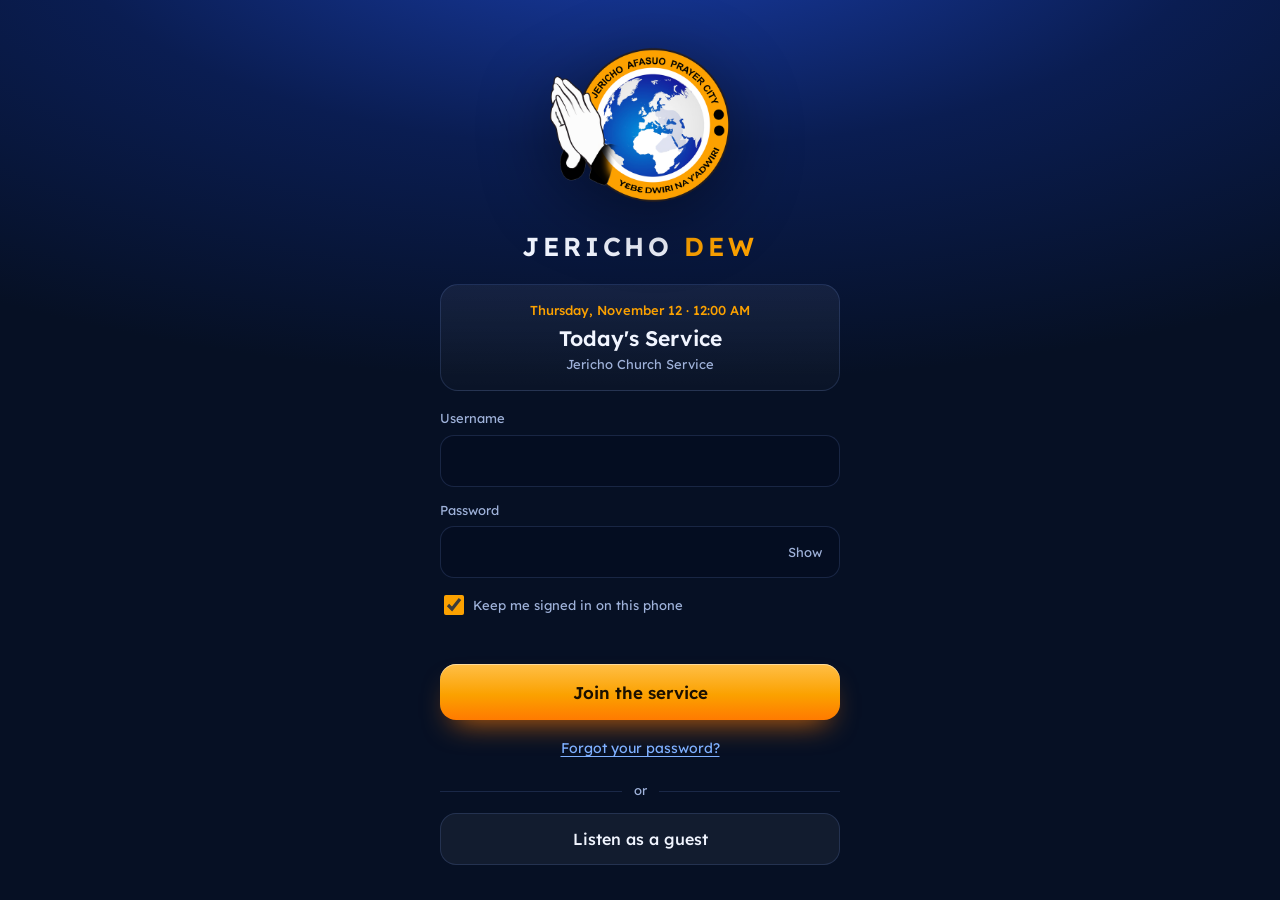
<file: index.html>
<!doctype html>
<html lang="en">
<head>
<meta charset="utf-8">
<meta name="viewport" content="width=device-width, initial-scale=1, viewport-fit=cover">
<meta name="theme-color" content="#0a1d52">
<meta name="description" content="Join the Jericho Afasuo Prayer City voice service">
<meta name="apple-mobile-web-app-capable" content="yes">
<meta name="mobile-web-app-capable" content="yes">
<meta name="apple-mobile-web-app-status-bar-style" content="black-translucent">
<meta name="apple-mobile-web-app-title" content="JERICHO DEW">
<title>JERICHO DEW</title>
<link rel="manifest" href="manifest.webmanifest">
<link rel="icon" href="icons/favicon-64.png">
<link rel="apple-touch-icon" href="icons/apple-touch-icon.png">
<link rel="stylesheet" href="style.css">
</head>
<body>

<!-- ============ SIGN IN ============ -->
<section class="screen" id="scrJoin">
  <div class="join-wrap">
    <div class="link-joining" id="linkJoining" hidden>
      <div class="lj-photo" id="ljPhoto"></div>
      <span class="lj-hi" id="ljHi">Welcome</span>
      <span class="lj-sub"><span class="pulse"></span><span id="linkJoiningText">Joining the service…</span></span>
    </div>
    <img class="join-logo" src="logo.png" alt="Jericho Afasuo Prayer City">
    <h1 class="join-brand">JERICHO <span>DEW</span></h1>
    <div class="svc-card" id="svcCard">
      <p class="svc-when" id="svcWhen">Loading service…</p>
      <h2 id="svcTitle"></h2>
      <p class="svc-note" id="svcNote"></p>
      <div class="svc-pick" id="svcPick" hidden></div>
      <div class="remind" id="remindBox" hidden>
        <span class="countdown" id="countdown"></span>
        <button type="button" class="btn-remind" id="remindBtn">🔔 Remind me</button>
        <div class="remind-opts" id="remindOpts" hidden>
          <a class="btn-remind" id="remindGoogle" target="_blank" rel="noopener">Google Calendar</a>
          <button type="button" class="btn-remind" id="remindIcs">Phone calendar</button>
          <button type="button" class="btn-remind" id="remindNotify">Alert on this page</button>
        </div>
      </div>
    </div>
    <form class="join-form" id="joinForm" autocomplete="on">
      <label><span>Username</span><input id="jUser" autocomplete="username" autocapitalize="none" spellcheck="false" required></label>
      <label><span>Password</span><div class="pw"><input id="jPass" type="password" autocomplete="current-password" required><button type="button" id="pwEye" aria-label="Show password">Show</button></div></label>
      <label class="remember"><input type="checkbox" id="jRemember" checked> Keep me signed in on this phone</label>
      <p class="err" id="jErr" role="alert"></p>
      <button class="btn-join" id="jBtn" type="submit">Join the service</button>
      <button type="button" class="forgot" id="jForgot">Forgot your password?</button>
      <p class="forgot-help" id="jForgotHelp" hidden>If you have your own <b>join link</b> (or QR card), just tap it — no password needed. Then, in the call, tap your own picture and choose <b>Change my password</b>. No link? Ask an admin to give you a new password or link.</p>
    </form>
    <div class="guest" id="guestBox" hidden>
      <div class="or"><span>or</span></div>
      <button class="btn-guest" id="guestBtn" type="button">Listen as a guest</button>
      <form class="guest-form" id="guestForm" hidden>
        <label><span>Your name</span><input id="guestName" maxlength="30" autocomplete="name" placeholder="e.g. Ama"></label>
        <button class="btn-join" type="submit" id="guestGo">Join as a guest</button>
        <p class="err" id="guestErr"></p>
      </form>
    </div>
    <button class="install" id="installBtn" hidden>Install JERICHO DEW on this phone</button>
    <p class="ios-hint" id="iosHint" hidden>To install: tap <b>Share</b> then <b>Add to Home Screen</b>.</p>
  </div>
</section>

<!-- ============ CALL ============ -->
<section class="screen call" id="scrCall" hidden>
  <header class="call-head">
    <img src="logo.png" alt="">
    <div class="ch-text"><b id="cTitle">Service</b><span id="cSub"><i class="live-dot"></i><span id="cState">Connecting…</span></span></div>
    <button type="button" class="hd-btn" id="ringBtn" aria-label="Call people who have not joined" title="Call people who have not joined"><svg viewBox="0 0 24 24"><path d="M6 8a6 6 0 0 1 12 0c0 7 3 8 3 8H3s3-1 3-8M10.3 20a1.9 1.9 0 0 0 3.4 0"/></svg><i class="badge" id="ringDot" hidden></i></button>
    <button type="button" class="hd-btn bw-btn" id="bwBtn" aria-label="Audio only: pause the TV picture to save data" title="Audio only: pause the TV picture to save data"><svg viewBox="0 0 24 24"><rect x="3" y="5" width="18" height="12" rx="2"/><path d="M8 21h8"/><path class="slash" d="M3 3l18 18"/></svg></button>
    <span class="cq" id="cQual" title="Your connection"><i></i><i></i><i></i></span>
    <span class="people" id="cCount" title="People in the call">0</span>
    <button type="button" class="c-me" id="cMe" aria-label="My account" title="My account" hidden></button>
  </header>

  <div class="call-scroll" id="callScroll">
    <!-- TV screen projected by the admin -->
    <div class="tv-slot" id="tvSlot" hidden>
      <div class="tv" id="tv">
        <div class="tv-screen">
          <img id="tvImg" alt="TV screen" decoding="async">
          <div class="tv-static"></div>
          <div class="tv-glass"></div>
        </div>
        <div class="tv-chin"><button type="button" class="tv-q" id="tvQuality" aria-label="TV picture quality">HD</button><span class="tv-brand">JERICHO DEW</span><span class="tv-led"></span></div>
      </div>
      <div class="tv-feet"><i></i><i></i></div>
    </div>
    <div class="tv-paused" id="tvPaused" hidden><span>TV is paused to save your data.</span><button id="tvResume">Turn on</button></div>

    <!-- Now ministering -->
    <div class="minister" id="minister" hidden>
      <div class="m-photo" id="mPhoto"></div>
      <div><span class="m-lbl">Now ministering</span><b id="mName"></b><span id="mTitle"></span></div>
    </div>

    <div class="banner wait" id="netBanner" hidden><span class="pulse"></span><span id="netText">You are offline. Waiting for the internet to come back…</span></div>
    <div class="banner weak" id="weakBanner" hidden><span id="weakText">Your connection is weak. Sound may break up.</span><button id="weakAudio">TV off</button></div>
    <div class="banner" id="audioBanner" hidden><span>Sound is paused by your browser.</span><button id="audioOn">Tap to hear</button></div>
    <div class="banner mute" id="muteBanner" hidden><span id="muteBannerText"></span></div>
    <div class="banner wait" id="waitBanner" hidden><span class="pulse"></span><span id="waitText">The service has not started yet. You will hear everyone as soon as it begins.</span></div>

    <div class="grid" id="grid"></div>
  </div>

  <!-- dock -->
  <nav class="dock" id="dock">
    <button class="d-btn" id="dHand" aria-label="Raise hand"><svg viewBox="0 0 24 24"><path d="M8 13V5.5a1.5 1.5 0 0 1 3 0V12M11 11.5v-8a1.5 1.5 0 0 1 3 0V12M14 11.5V5a1.5 1.5 0 0 1 3 0v8M17 9.5a1.5 1.5 0 0 1 3 0V15a7 7 0 0 1-7 7h-1a7 7 0 0 1-5.4-2.6L3.4 15.6a1.6 1.6 0 0 1 2.4-2l2.2 2.1"/></svg><span>Hand</span></button>
    <button class="d-btn" id="dChat" aria-label="Messages"><svg viewBox="0 0 24 24"><path d="M21 12a8 8 0 0 1-11.6 7.1L4 20.5l1.4-4.6A8 8 0 1 1 21 12z"/></svg><span>Chat</span><i class="badge" id="chatBadge" hidden></i></button>
    <button class="d-btn" id="dPray" aria-label="Send a prayer request"><svg viewBox="0 0 24 24"><path d="M12 21s-7.5-4.6-9.6-9.4A5.4 5.4 0 0 1 12 6.2a5.4 5.4 0 0 1 9.6 5.4C19.500 16.400 12 21 12 21z"/></svg><span>Pray</span></button>
    <button class="d-mic off" id="dMic" aria-label="Microphone"><svg viewBox="0 0 24 24" class="i-on"><path d="M12 3a3 3 0 0 0-3 3v6a3 3 0 0 0 6 0V6a3 3 0 0 0-3-3z"/><path d="M5 11a7 7 0 0 0 14 0M12 18v3"/></svg><svg viewBox="0 0 24 24" class="i-off"><path d="M3 3l18 18M9 9v3a3 3 0 0 0 5.1 2.1M15 9.3V6a3 3 0 0 0-5.9-.8M17 16.9A7 7 0 0 1 5 12M19 12a7 7 0 0 1-.1 1.2M12 19v3"/></svg><span id="micLbl">Tap to talk</span></button>
    <button class="d-btn" id="dAdmin" aria-label="Admin controls" hidden><svg viewBox="0 0 24 24"><path d="M12 2l8 3v6c0 5-3.4 9.4-8 11-4.6-1.6-8-6-8-11V5z"/><path d="M9 12l2 2 4-4"/></svg><span>Admin</span></button>
    <button class="d-btn leave" id="dLeave" aria-label="Leave"><svg viewBox="0 0 24 24"><path d="M15 3h4a2 2 0 0 1 2 2v14a2 2 0 0 1-2 2h-4M10 17l5-5-5-5M15 12H3"/></svg><span>Leave</span></button>
  </nav>

  <!-- sheets -->
  <div class="sheet-bg" id="sheetBg" hidden></div>
  <section class="sheet" id="chatSheet" hidden>
    <div class="sheet-grip"></div>
    <header><h3>Messages</h3><button class="close" data-close-sheet>Close</button></header>
    <div class="chat-tabs" id="chatTabs" hidden><button class="on" data-ct="all" type="button">Everyone</button><button data-ct="admin" type="button">Admins only<i class="badge" id="adminBadge" hidden></i></button></div>
    <div class="chat-log" id="chatLog"></div>
    <div class="chat-log" id="adminLog" hidden></div>
    <form class="chat-form" id="chatForm"><label class="attach" title="Attach a file" aria-label="Attach a file"><svg viewBox="0 0 24 24"><path d="M21 11.5l-8.6 8.6a5.5 5.5 0 0 1-7.8-7.8l9-9a3.7 3.7 0 0 1 5.2 5.2l-9 9a1.8 1.8 0 0 1-2.6-2.6l8.4-8.4"/></svg><input type="file" id="chatFile" hidden></label><input id="chatInput" placeholder="Write a message" maxlength="500" autocomplete="off"><button>Send</button></form>
  </section>
  <section class="sheet" id="ringSheet" hidden>
    <div class="sheet-grip"></div>
    <header><h3>Call someone</h3><button class="close" data-close-sheet>Close</button></header>
    <div class="ring-alert" id="ringAlert" hidden><span>Turn on call alerts so others can ring your phone too.</span><button type="button" id="ringEnable">Turn on</button></div>
    <input class="ring-search" id="ringSearch" placeholder="Find someone who has not joined" autocomplete="off">
    <p class="hint" id="ringHint" style="margin:8px 0"></p>
    <div class="ring-list" id="ringList"></div>
  </section>
  <section class="sheet" id="praySheet" hidden>
    <div class="sheet-grip"></div>
    <header><h3>Prayer request</h3><button class="close" data-close-sheet>Close</button></header>
    <p class="hint" style="margin:0 0 10px">Only the admins see this. It is not shown to the other members.</p>
    <form class="pray-form" id="prayForm">
      <textarea id="prayText" maxlength="300" rows="4" placeholder="Write your prayer request or testimony" required></textarea>
      <label class="remember"><input type="checkbox" id="prayAnon"> Do not show my name</label>
      <button class="btn-join" id="praySend" type="submit">Send to the admins</button>
    </form>
  </section>
  <section class="sheet" id="adminSheet" hidden>
    <div class="sheet-grip"></div>
    <header><h3>Admin controls</h3><button class="close" data-close-sheet>Close</button></header>
    <div class="admin-actions">
      <button class="a-btn primary" id="aStart">Start the service</button>
      <button class="a-btn" id="aMuteAll">Mute everyone</button>
      <button class="a-btn" id="aTvOff">Turn TV off</button>
      <button class="a-btn" id="aMinOff">Hide minister banner</button>
      <button class="a-btn danger" id="aEnd">End service for everyone</button>
    </div>
    <p class="hint">Tap anyone in the call to mute them or show them as the minister.</p>
    <div class="pr-box" id="prBox" hidden><h4>Prayer requests <span id="prCount"></span></h4><div class="pr-list" id="prList"></div></div>
  </section>
  <section class="sheet" id="meSheet" hidden>
    <div class="sheet-grip"></div>
    <header><h3>My account</h3><button class="close" data-close-sheet>Close</button></header>
    <div class="ms-scroll">
    <form class="join-form prof-form" id="profForm" autocomplete="off">
      <div class="prof-photo">
        <div class="lj-photo" id="msPhoto"></div>
        <div class="prof-pick">
          <label class="pick-btn"><input type="file" accept="image/*" capture="user" id="msCam" hidden><svg viewBox="0 0 24 24"><path d="M4 8h3l2-3h6l2 3h3a1 1 0 0 1 1 1v10a1 1 0 0 1-1 1H4a1 1 0 0 1-1-1V9a1 1 0 0 1 1-1z"/><circle cx="12" cy="13.5" r="3.5"/></svg>Take a photo</label>
          <label class="pick-btn"><input type="file" accept="image/*" id="msGallery" hidden><svg viewBox="0 0 24 24"><rect x="3" y="4" width="18" height="16" rx="2"/><circle cx="9" cy="10" r="2"/><path d="M21 17l-5-5-9 8"/></svg>Choose from gallery</label>
          <span class="muted-s" id="msUser"></span>
        </div>
      </div>
      <label><span>My name</span><input id="msName" maxlength="30" autocomplete="name" required></label>
      <div class="two">
        <label><span>Region</span><select id="msRegion"><option value="">Choose…</option></select></label>
        <label><span>Town / area</span><input id="msTown" maxlength="40" placeholder="e.g. Afasuo"></label>
      </div>
      <p class="err" id="pfErr" role="alert"></p>
      <p class="hint" id="pfStatus" hidden></p>
      <button class="btn-join" id="pfGo" type="submit">Save my details</button>
    </form>
    <form class="join-form pass-form" id="passForm" autocomplete="off">
      <h4>Change my password</h4>
      <label><span>New password</span><div class="pw"><input id="npPass" type="password" autocomplete="new-password" minlength="4" maxlength="64" required><button type="button" id="npEye">Show</button></div></label>
      <label><span>Type it again</span><input id="npPass2" type="password" autocomplete="new-password" required></label>
      <p class="err" id="npErr" role="alert"></p>
      <p class="hint" id="npStatus" hidden></p>
      <button class="btn-join" id="npGo" type="submit">Save new password</button>
      <p class="hint">Use it next time you sign in with your username. Your join link keeps working as before.</p>
    </form>
    </div>
  </section>
  <section class="sheet" id="personSheet" hidden>
    <div class="sheet-grip"></div>
    <header><h3 id="psName">Person</h3><button class="close" data-close-sheet>Close</button></header>
    <div class="admin-actions">
      <button class="a-btn" id="psMute">Mute their mic</button>
      <button class="a-btn" id="psSoft">Mute for members (only I hear them)</button>
      <button class="a-btn" id="psSpot">Show as minister</button>
    </div>
  </section>
</section>

<!-- ============ ENDED ============ -->
<section class="screen" id="scrEnd" hidden>
  <div class="join-wrap end">
    <img class="join-logo" src="logo.png" alt="">
    <h2 id="endTitle">The service has ended</h2>
    <p id="endText">God bless you. See you at the next service.</p>
    <button class="btn-join" id="rejoin">Join again</button>
    <button class="install" id="signOut">Sign out of this phone</button>
  </div>
</section>

<div class="ringing" id="ringing" hidden role="alertdialog" aria-live="assertive">
  <div class="rg-bell"><svg viewBox="0 0 24 24"><path d="M6 8a6 6 0 0 1 12 0c0 7 3 8 3 8H3s3-1 3-8M10.3 20a1.9 1.9 0 0 0 3.4 0"/></svg></div>
  <h2>JERICHO is calling you</h2>
  <p>The service is going on. Join now.</p>
  <button class="btn-join" id="ringJoin">Join the service</button>
  <button class="install" id="ringDismiss">Not now</button>
</div>
<div class="toasts" id="toasts" aria-live="polite"></div>
<div id="audioSink" hidden></div>

<audio id="callAudio" autoplay playsinline></audio>
<script src="peerjs.min.js"></script>
<script src="opus-decoder.min.js"></script>
<script src="dewnet.js"></script>
<script src="lknet.js"></script>
<script src="photo-crop.js"></script>
<script src="app.js"></script>
</body>
</html>
</file>
<file: style.css>
@font-face { font-family: Lexend; src: url(fonts/lexend-latin-400-normal.woff2) format('woff2'); font-weight: 400; font-display: swap; }
@font-face { font-family: Lexend; src: url(fonts/lexend-latin-500-normal.woff2) format('woff2'); font-weight: 500; font-display: swap; }
@font-face { font-family: Lexend; src: url(fonts/lexend-latin-600-normal.woff2) format('woff2'); font-weight: 600; font-display: swap; }
@font-face { font-family: Lexend; src: url(fonts/lexend-latin-700-normal.woff2) format('woff2'); font-weight: 700; font-display: swap; }

:root {
  --bg: #061024;
  --bg-2: #0a1a3e;
  --surface: #0f2250;
  --surface-2: #163068;
  --line: rgba(130, 170, 255, .16);
  --text: #f1f5ff;
  --muted: #9fb2da;
  --blue: #2a63f0;
  --blue-hi: #5b9bff;
  --blue-deep: #1636a8;
  --orange: #fba100;
  --orange-deep: #ff7a00;
  --danger: #ef4b5d;
  --green: #23c483;
  --safe-b: env(safe-area-inset-bottom, 0px);
  --safe-t: env(safe-area-inset-top, 0px);
  --dock-h: 78px;
  color-scheme: dark;
}
* { box-sizing: border-box; -webkit-tap-highlight-color: transparent; }
html, body { margin: 0; height: 100%; }
body {
  font: 400 15px/1.5 Lexend, system-ui, -apple-system, "Segoe UI", sans-serif;
  color: var(--text);
  background: radial-gradient(120% 70% at 50% -10%, #1a3fae 0%, #0a1d52 38%, var(--bg) 75%) fixed;
  overflow-x: hidden;
}
button { font: inherit; color: inherit; border: 0; background: none; cursor: pointer; }
input { font: inherit; color: var(--text); }
[hidden] { display: none !important; }
:focus-visible { outline: 2px solid var(--orange); outline-offset: 2px; }
@media (prefers-reduced-motion: reduce) { * { animation: none !important; transition: none !important; } }

.screen { min-height: 100dvh; }

/* ============ JOIN ============ */
.join-wrap {
  width: min(440px, 100%); margin: 0 auto; padding: calc(28px + var(--safe-t)) 20px calc(28px + var(--safe-b));
  display: flex; flex-direction: column; align-items: center; gap: 18px; min-height: 100dvh; justify-content: center;
}
.join-logo { width: clamp(130px, 42vw, 180px); height: auto; filter: drop-shadow(0 16px 36px rgba(0,0,0,.45)); }
.join-brand { margin: -6px 0 0; font-size: 26px; letter-spacing: .14em; font-weight: 600; }
.join-brand span { color: var(--orange); }
.svc-card {
  width: 100%; padding: 16px 18px; border-radius: 18px; text-align: center;
  background: linear-gradient(180deg, rgba(255,255,255,.06), rgba(255,255,255,.02)); border: 1px solid var(--line);
}
.svc-when { margin: 0; color: var(--orange); font-size: 13px; font-weight: 500; }
.svc-card h2 { margin: 4px 0 0; font-size: 21px; font-weight: 600; line-height: 1.25; }
.svc-note { margin: 4px 0 0; color: var(--muted); font-size: 13px; }
.svc-note:empty { display: none; }
.svc-pick { display: grid; gap: 8px; margin-top: 12px; }
.svc-pick button { padding: 12px; border-radius: 12px; background: var(--surface); border: 1px solid var(--line); text-align: left; }
.svc-pick button b { display: block; font-weight: 500; }
.svc-pick button span { color: var(--muted); font-size: 12px; }
.join-form { width: 100%; display: grid; gap: 14px; }
.join-form label { display: grid; gap: 6px; }
.join-form label > span { font-size: 13px; color: var(--muted); }
.join-form input:not([type=checkbox]) {
  width: 100%; height: 52px; padding: 0 16px; border-radius: 14px; border: 1px solid var(--line);
  background: rgba(4, 12, 32, .55); outline: none; font-size: 16px;
}
.join-form input:focus { border-color: var(--blue-hi); box-shadow: 0 0 0 3px rgba(91,155,255,.2); }
.pw { position: relative; }
.pw button { position: absolute; right: 6px; top: 6px; height: 40px; padding: 0 12px; border-radius: 10px; color: var(--muted); font-size: 13px; }
.remember { display: flex !important; grid-template-columns: none; align-items: center; gap: 10px; font-size: 13px; color: var(--muted); }
.remember input { width: 20px; height: 20px; accent-color: var(--orange); }
.err { margin: 0; min-height: 1.3em; color: #ff8d9a; font-size: 14px; }
.btn-join {
  height: 56px; border-radius: 16px; font-weight: 600; font-size: 17px; color: #1c1000; width: 100%;
  background: linear-gradient(180deg, #ffbf47, var(--orange) 55%, var(--orange-deep));
  box-shadow: 0 14px 30px -14px rgba(255,122,0,.9), inset 0 1px 0 rgba(255,255,255,.45);
}
.btn-join:disabled { filter: grayscale(.4) brightness(.8); }
.install { padding: 12px 18px; border-radius: 14px; border: 1px solid var(--line); background: rgba(255,255,255,.05); font-size: 14px; }
.ios-hint { color: var(--muted); font-size: 13px; margin: 0; text-align: center; }
.end h2 { margin: 0; text-align: center; }
.end p { margin: 0; color: var(--muted); text-align: center; }

/* ============ CALL ============ */
.call { display: flex; flex-direction: column; height: 100dvh; }
.call-head {
  flex: none; display: flex; align-items: center; gap: 12px;
  padding: calc(10px + var(--safe-t)) 16px 10px;
  background: linear-gradient(180deg, rgba(6,16,36,.9), rgba(6,16,36,.55)); backdrop-filter: blur(14px);
  border-bottom: 1px solid var(--line); z-index: 5;
}
.call-head img { width: 38px; height: 38px; object-fit: contain; flex: none; }
.ch-text { flex: 1; min-width: 0; display: grid; }
.ch-text b { font-weight: 600; white-space: nowrap; overflow: hidden; text-overflow: ellipsis; }
.ch-text > span { display: flex; align-items: center; gap: 6px; font-size: 12px; color: var(--muted); }
.live-dot { width: 7px; height: 7px; border-radius: 50%; background: var(--muted); flex: none; }
.call.is-live .live-dot { background: var(--danger); animation: pulse 1.4s infinite; }
.people { flex: none; display: inline-flex; align-items: center; gap: 6px; padding: 6px 12px; border-radius: 99px; background: var(--surface); font-size: 13px; font-weight: 500; }
.people::before { content: ""; width: 14px; height: 14px; background: currentColor; -webkit-mask: url("data:image/svg+xml,%3Csvg xmlns='http://www.w3.org/2000/svg' viewBox='0 0 24 24'%3E%3Ccircle cx='9' cy='8' r='4'/%3E%3Cpath d='M1 21a8 8 0 0 1 16 0z'/%3E%3Ccircle cx='17.5' cy='9' r='3'/%3E%3Cpath d='M16 14a6 6 0 0 1 7 6h-4.5a9 9 0 0 0-2.5-6z'/%3E%3C/svg%3E") center/contain no-repeat; mask: url("data:image/svg+xml,%3Csvg xmlns='http://www.w3.org/2000/svg' viewBox='0 0 24 24'%3E%3Ccircle cx='9' cy='8' r='4'/%3E%3Cpath d='M1 21a8 8 0 0 1 16 0z'/%3E%3Ccircle cx='17.5' cy='9' r='3'/%3E%3Cpath d='M16 14a6 6 0 0 1 7 6h-4.5a9 9 0 0 0-2.5-6z'/%3E%3C/svg%3E") center/contain no-repeat; color: var(--orange); }
@keyframes pulse { 50% { opacity: .35; } }

.call-scroll { flex: 1; overflow-y: auto; overflow-x: hidden; padding: 14px 14px calc(var(--dock-h) + var(--safe-b) + 18px); -webkit-overflow-scrolling: touch; }

/* ---------- The TV ---------- */
.tv-slot { margin: 0 auto 16px; max-width: 760px; animation: tvIn .5s cubic-bezier(.2,.9,.3,1.2); }
@keyframes tvIn { from { opacity: 0; transform: translateY(-10px) scale(.97); } }
.tv {
  position: relative; padding: 10px 10px 0; border-radius: 18px;
  background: linear-gradient(180deg, #2b303b 0%, #11141b 45%, #1b1f28 100%);
  box-shadow: 0 26px 50px -22px rgba(0,0,0,.9), inset 0 1px 0 rgba(255,255,255,.14), inset 0 -1px 0 rgba(0,0,0,.6), 0 0 0 1px #05070b;
}
.tv-screen { position: relative; aspect-ratio: 16 / 9; border-radius: 8px; overflow: hidden; background: #000; box-shadow: inset 0 0 0 2px #000, inset 0 0 28px rgba(0,0,0,.9); }
.tv-screen video, .tv-screen img { width: 100%; height: 100%; object-fit: contain; display: block; background: #000; }
.tv-glass { position: absolute; inset: 0; pointer-events: none; background: linear-gradient(155deg, rgba(255,255,255,.10), rgba(255,255,255,0) 38%), radial-gradient(130% 100% at 50% 50%, transparent 60%, rgba(0,0,0,.45)); }
.tv-static { position: absolute; inset: 0; pointer-events: none; opacity: 0; background: #fff; }
.tv.powering .tv-screen video, .tv.powering .tv-screen img { animation: crtOn .7s ease-out; }
.tv.powering .tv-static { animation: flash .7s ease-out; }
@keyframes crtOn { 0% { transform: scale(1, .004); filter: brightness(6); } 40% { transform: scale(1, .004); filter: brightness(6); } 70% { transform: scale(1, 1.02); filter: brightness(1.6); } 100% { transform: scale(1, 1); filter: none; } }
@keyframes flash { 0% { opacity: 0; } 35% { opacity: .9; transform: scale(1, .006); } 60% { opacity: .2; transform: scale(1, 1); } 100% { opacity: 0; } }
.tv-chin { display: flex; align-items: center; justify-content: center; position: relative; height: 26px; }
.tv-brand { font-size: 9px; letter-spacing: .32em; color: #707888; font-weight: 500; }
.tv-led { position: absolute; right: 18px; width: 6px; height: 6px; border-radius: 50%; background: #ff3b4e; box-shadow: 0 0 8px #ff3b4e; }
.tv-feet { display: flex; justify-content: space-between; padding: 0 22%; height: 8px; }
.tv-feet i { width: 46px; height: 8px; background: linear-gradient(180deg, #1b1f28, #090b10); border-radius: 0 0 6px 6px; }
.tv:fullscreen, .tv-screen:fullscreen { padding: 0; border-radius: 0; background: #000; }

/* ---------- Minister ---------- */
.minister {
  max-width: 760px; margin: 0 auto 16px; display: flex; align-items: center; gap: 14px; padding: 12px 16px 12px 12px;
  border-radius: 18px; background: linear-gradient(100deg, rgba(251,161,0,.22), rgba(15,34,80,.9) 45%); border: 1px solid rgba(251,161,0,.4);
  animation: slideIn .5s cubic-bezier(.2,.9,.3,1.1);
}
@keyframes slideIn { from { opacity: 0; transform: translateX(-16px); } }
.m-photo { width: 58px; height: 58px; border-radius: 50%; flex: none; background: linear-gradient(135deg, var(--blue), var(--blue-deep)) center/cover; display: grid; place-items: center; font-weight: 600; font-size: 20px; box-shadow: 0 0 0 3px var(--orange); }
.minister > div:last-child { display: grid; min-width: 0; }
.m-lbl { font-size: 12px; color: var(--orange); font-weight: 500; }
.minister b { font-size: 18px; font-weight: 600; white-space: nowrap; overflow: hidden; text-overflow: ellipsis; }
#mTitle { font-size: 13px; color: var(--muted); }
#mTitle:empty { display: none; }

.banner { max-width: 760px; margin: 0 auto 14px; display: flex; align-items: center; gap: 12px; padding: 12px 14px; border-radius: 14px; background: var(--surface); border: 1px solid var(--line); font-size: 14px; }
.banner button { margin-left: auto; padding: 8px 14px; border-radius: 10px; background: var(--orange); color: #1c1000; font-weight: 600; flex: none; }
.banner.wait { color: var(--muted); }
.pulse { width: 10px; height: 10px; border-radius: 50%; background: var(--orange); flex: none; animation: pulse 1.2s infinite; }

/* ---------- People grid ---------- */
.grid { max-width: 1100px; margin: 0 auto; display: grid; grid-template-columns: repeat(auto-fill, minmax(96px, 1fr)); gap: 12px 8px; }
.p { position: relative; display: grid; justify-items: center; gap: 6px; padding: 8px 2px; border-radius: 16px; text-align: center; min-width: 0; }
.p .ring { position: relative; width: 74px; height: 74px; border-radius: 50%; padding: 3px; background: rgba(255,255,255,.1); transition: background .15s; }
.p .av { width: 100%; height: 100%; border-radius: 50%; display: grid; place-items: center; font-weight: 600; font-size: 22px; background: linear-gradient(135deg, var(--blue), var(--blue-deep)) center/cover; color: #fff; }
.p .ring::after { content: ""; position: absolute; inset: -4px; border-radius: 50%; border: 3px solid var(--orange); opacity: 0; transform: scale(calc(1 + var(--lvl, 0) * .14)); transition: opacity .12s, transform .08s; }
.p.speaking .ring { background: linear-gradient(135deg, #ffcc5c, var(--orange-deep)); }
.p.speaking .ring::after { opacity: .55; }
.p .nm { font-size: 13px; font-weight: 500; max-width: 100%; overflow: hidden; text-overflow: ellipsis; white-space: nowrap; padding: 0 2px; }
.p .rl { font-size: 10px; color: var(--orange); margin-top: -4px; }
.p .mic { position: absolute; top: 58px; left: calc(50% + 18px); width: 24px; height: 24px; border-radius: 50%; display: grid; place-items: center; background: var(--bg-2); border: 2px solid var(--bg); }
.p .mic svg { width: 12px; height: 12px; fill: none; stroke: currentColor; stroke-width: 2.4; stroke-linecap: round; }
.p .mic.off { color: var(--danger); }
.p .mic.on { color: var(--green); }
.p .hand { position: absolute; top: 2px; left: calc(50% - 44px); font-size: 18px; animation: wave 1s ease-in-out infinite; }
@keyframes wave { 50% { transform: rotate(16deg); } }
.p .eq { display: flex; gap: 2px; align-items: flex-end; height: 10px; }
.p .eq i { width: 3px; height: 2px; border-radius: 2px; background: var(--orange); transition: height .08s; }
.p.me .nm { color: var(--blue-hi); }

/* ---------- Dock ---------- */
.dock {
  position: fixed; left: 0; right: 0; bottom: 0; z-index: 10;
  display: flex; align-items: center; justify-content: space-around; gap: 4px;
  padding: 8px 10px calc(8px + var(--safe-b));
  background: rgba(6,16,36,.94); backdrop-filter: blur(18px);
  border-top: 1px solid var(--line);
}
.d-btn { position: relative; display: grid; justify-items: center; gap: 2px; min-width: 56px; padding: 6px 4px; border-radius: 14px; font-size: 11px; color: var(--muted); }
.d-btn svg { width: 24px; height: 24px; fill: none; stroke: currentColor; stroke-width: 1.8; stroke-linecap: round; stroke-linejoin: round; }
.d-btn.on { color: var(--orange); }
.d-btn.leave { color: #ff8d9a; }
.d-btn .badge { position: absolute; top: 4px; right: 12px; width: 9px; height: 9px; border-radius: 50%; background: var(--orange); }
.d-mic { display: grid; justify-items: center; gap: 4px; font-size: 11px; color: var(--muted); }
.d-mic svg { width: 64px; height: 64px; padding: 18px; border-radius: 50%; fill: none; stroke: currentColor; stroke-width: 2; stroke-linecap: round; transition: background .15s, box-shadow .15s; }
.d-mic.off svg { background: #26314f; color: #fff; }
.d-mic.on svg { background: linear-gradient(180deg, #ffbf47, var(--orange-deep)); color: #1c1000; box-shadow: 0 0 0 calc(var(--lvl, 0) * 10px) rgba(251,161,0,.25), 0 10px 22px -10px rgba(255,122,0,.9); }
.d-mic .i-on { display: none; } .d-mic.on .i-on { display: block; } .d-mic.on .i-off { display: none; }
.d-mic:disabled { opacity: .5; }
.d-mic.on span { color: var(--orange); }
.d-mic span { margin-top: -2px; }
.d-mic svg { margin-top: -26px; border: 4px solid var(--bg); }

/* ---------- Sheets ---------- */
.sheet-bg { position: fixed; inset: 0; background: rgba(0,4,16,.5); z-index: 20; animation: fade .2s; }
@keyframes fade { from { opacity: 0; } }
.sheet {
  position: fixed; left: 0; right: 0; bottom: 0; z-index: 21; max-height: 78dvh; display: flex; flex-direction: column;
  background: var(--bg-2); border-radius: 22px 22px 0 0; border-top: 1px solid var(--line);
  padding: 8px 16px calc(16px + var(--safe-b)); animation: up .25s cubic-bezier(.2,.9,.3,1);
  max-width: 640px; margin: 0 auto;
}
@keyframes up { from { transform: translateY(100%); } }
.sheet-grip { width: 42px; height: 5px; border-radius: 3px; background: var(--line); margin: 2px auto 8px; }
.sheet header { display: flex; align-items: center; justify-content: space-between; margin-bottom: 10px; }
.sheet h3 { margin: 0; font-size: 17px; font-weight: 600; }
.close { color: var(--muted); font-size: 14px; padding: 6px 10px; }
.chat-log { flex: 1; overflow-y: auto; display: flex; flex-direction: column; gap: 8px; min-height: 160px; padding-bottom: 8px; }
.msg { max-width: 85%; padding: 8px 12px; border-radius: 14px 14px 14px 4px; background: var(--surface); font-size: 14px; word-wrap: break-word; }
.msg b { display: block; font-size: 12px; color: var(--orange); font-weight: 500; }
.msg.me { align-self: flex-end; border-radius: 14px 14px 4px 14px; background: var(--blue-deep); }
.msg.me b { color: #bcd2ff; }
.chat-form { display: flex; gap: 8px; }
.chat-form input { flex: 1; height: 46px; border-radius: 14px; border: 1px solid var(--line); background: var(--surface); padding: 0 14px; outline: none; font-size: 16px; }
.chat-form button { padding: 0 18px; border-radius: 14px; background: var(--blue); font-weight: 500; }
.admin-actions { display: grid; gap: 10px; }
.a-btn { height: 52px; border-radius: 14px; background: var(--surface); border: 1px solid var(--line); font-weight: 500; text-align: left; padding: 0 16px; }
.a-btn.primary { background: linear-gradient(180deg, #ffbf47, var(--orange-deep)); color: #1c1000; border: 0; }
.a-btn.danger { color: #ff8d9a; border-color: rgba(239,75,93,.4); }
.hint { color: var(--muted); font-size: 13px; margin: 12px 0 0; }

/* ---------- Toasts ---------- */
.toasts { position: fixed; left: 50%; transform: translateX(-50%); top: calc(70px + var(--safe-t)); z-index: 40; display: grid; gap: 8px; width: min(420px, calc(100% - 24px)); pointer-events: none; }
.toast { padding: 12px 16px; border-radius: 14px; background: rgba(15,34,80,.96); border: 1px solid var(--line); box-shadow: 0 16px 30px -16px #000; font-size: 14px; animation: drop .25s ease-out; }
.toast.warn { border-color: var(--orange); }
@keyframes drop { from { opacity: 0; transform: translateY(-8px); } }

/* ---------- Wider screens ---------- */
@media (min-width: 900px) {
  .call-scroll { padding: 24px 28px calc(var(--dock-h) + 30px); }
  .grid { grid-template-columns: repeat(auto-fill, minmax(118px, 1fr)); }
  .p .ring { width: 88px; height: 88px; }
  .p .mic { top: 70px; left: calc(50% + 24px); }
  .dock { left: 50%; right: auto; transform: translateX(-50%); bottom: 16px; border-radius: 24px; border: 1px solid var(--line); padding: 8px 18px; gap: 18px; }
}
@media (max-width: 360px) {
  .grid { grid-template-columns: repeat(auto-fill, minmax(84px, 1fr)); }
  .p .ring { width: 64px; height: 64px; }
  .p .mic { top: 48px; }
  .d-btn { min-width: 48px; }
}

/* ---------- personal link & guests ---------- */
.link-joining { position: fixed; inset: 0; z-index: 30; display: flex; flex-direction: column; align-items: center; justify-content: center; gap: 16px; background: var(--bg); font-size: 18px; font-weight: 500; }
.link-joining .pulse { width: 18px; height: 18px; }
.guest { width: 100%; display: grid; gap: 12px; }
.or { display: flex; align-items: center; gap: 12px; color: var(--muted); font-size: 13px; }
.or::before, .or::after { content: ""; flex: 1; height: 1px; background: var(--line); }
.btn-guest { height: 52px; border-radius: 16px; border: 1px solid var(--line); background: rgba(255,255,255,.05); font-weight: 500; font-size: 16px; }
.guest-form { display: grid; gap: 12px; }
.guest-form label { display: grid; gap: 6px; }
.guest-form label > span { font-size: 13px; color: var(--muted); }
.guest-form input { width: 100%; height: 52px; padding: 0 16px; border-radius: 14px; border: 1px solid var(--line); background: rgba(4,12,32,.55); outline: none; font-size: 16px; }
.p .rl.guest { color: var(--muted); }

/* ---------- reminders ---------- */
.remind { display: grid; gap: 8px; margin-top: 12px; justify-items: center; }
.countdown { font-size: 13px; color: var(--muted); }
.countdown b { color: var(--text); }
.btn-remind { display: inline-flex; align-items: center; justify-content: center; padding: 9px 16px; border-radius: 12px; border: 1px solid var(--line); background: rgba(255,255,255,.06); font-size: 14px; color: var(--text); text-decoration: none; font-weight: 500; }
.remind-opts { display: flex; gap: 6px; flex-wrap: wrap; justify-content: center; }

.link-joining { gap: 14px; text-align: center; padding: 24px; }
.lj-photo { width: 120px; height: 120px; border-radius: 22px; border: 4px solid var(--orange); background: linear-gradient(135deg, var(--blue), var(--blue-deep)) center/cover; display: grid; place-items: center; font-size: 40px; font-weight: 700; box-shadow: 0 18px 40px -16px rgba(0,0,0,.7); }
.lj-hi { font-size: 24px; font-weight: 600; }
.lj-sub { display: flex; align-items: center; gap: 10px; color: var(--muted); font-size: 15px; font-weight: 400; }
.me-card { display: flex; align-items: center; gap: 14px; width: 100%; padding: 14px 16px; border-radius: 18px; background: rgba(255,255,255,.05); border: 1px solid var(--line); }
.me-card .lj-photo { width: 64px; height: 64px; border-radius: 14px; border-width: 3px; font-size: 22px; flex: none; }
.me-card b { display: block; font-size: 17px; }
.me-card span { color: var(--muted); font-size: 13px; }

.banner.mute { border-color: rgba(251,161,0,.5); background: rgba(251,161,0,.12); color: #ffd28a; }
.banner.mute.full { border-color: rgba(239,75,93,.5); background: rgba(239,75,93,.12); color: #ffb0b9; }

/* ---------- TV quality chip ---------- */
.tv-q { position: absolute; left: 14px; padding: 2px 8px; border-radius: 6px; font-size: 9px; font-weight: 600; letter-spacing: .12em; color: #9fb2da; background: rgba(255,255,255,.07); border: 1px solid rgba(255,255,255,.12); }
.tv-q.saver { color: var(--orange); border-color: rgba(251,161,0,.5); }

/* ---------- Attach files ---------- */
.attach { flex: none; width: 46px; height: 46px; display: grid; place-items: center; border-radius: 14px; background: var(--surface); border: 1px solid var(--line); cursor: pointer; color: var(--muted); }
.attach svg { width: 22px; height: 22px; fill: none; stroke: currentColor; stroke-width: 1.9; stroke-linecap: round; stroke-linejoin: round; }
.attach:active { color: var(--orange); }
.msg.has-file { display: grid; gap: 6px; }
.att-img { display: block; max-width: 100%; max-height: 220px; border-radius: 10px; object-fit: cover; }
.att { display: flex; align-items: center; gap: 10px; padding: 8px 10px; border-radius: 10px; background: rgba(0,0,0,.22); text-decoration: none; color: inherit; }
.att-ic { font-size: 22px; }
.att-t { display: grid; min-width: 0; }
.att-n { font-size: 13px; font-weight: 500; overflow: hidden; text-overflow: ellipsis; white-space: nowrap; }
.att-s { font-size: 11px; color: var(--muted); }
.msg.has-file b { margin-bottom: 0; }

/* ---------- spotlight marker ---------- */
.p.spot .ring { background: linear-gradient(135deg, #ffcc5c, var(--orange-deep)); }
.p.spot .nm::before { content: "★ "; color: var(--orange); }

/* ---------- connection quality / low data ---------- */
.bw-btn { flex: none; padding: 5px 10px; border-radius: 99px; font-size: 11px; font-weight: 500; color: var(--muted); border: 1px solid var(--line); background: rgba(255,255,255,.05); }
.bw-btn.on { color: #1c1000; background: var(--orange); border-color: var(--orange); }
.cq { flex: none; display: inline-flex; align-items: flex-end; gap: 2px; height: 14px; }
.cq i { width: 4px; border-radius: 1px; background: rgba(255,255,255,.2); }
.cq i:nth-child(1) { height: 6px; } .cq i:nth-child(2) { height: 10px; } .cq i:nth-child(3) { height: 14px; }
.cq[data-q="excellent"] i, .cq[data-q="good"] i:nth-child(-n+2) { background: var(--green); }
.cq[data-q="good"] i:nth-child(3) { background: rgba(255,255,255,.2); }
.cq[data-q="poor"] i:nth-child(1) { background: var(--orange); }
.cq[data-q="lost"] i:nth-child(1) { background: var(--danger); }
.banner.weak { border-color: rgba(251,161,0,.5); background: rgba(251,161,0,.12); color: #ffd28a; }
.tv-paused { max-width: 760px; margin: 0 auto 14px; display: flex; align-items: center; gap: 12px; padding: 12px 14px; border-radius: 14px; background: var(--surface); border: 1px dashed var(--line); font-size: 14px; color: var(--muted); }
.tv-paused button { margin-left: auto; padding: 8px 14px; border-radius: 10px; background: var(--orange); color: #1c1000; font-weight: 600; }

/* ---------- admin chat tabs, prayer ---------- */
.chat-tabs { display: flex; gap: 6px; margin-bottom: 8px; }
.chat-tabs button { position: relative; flex: 1; height: 38px; border-radius: 10px; font-size: 13px; font-weight: 500; color: var(--muted); background: var(--surface); border: 1px solid var(--line); }
.chat-tabs button.on { color: #1c1000; background: var(--orange); border-color: var(--orange); }
.chat-tabs .badge { position: absolute; top: 6px; right: 10px; width: 8px; height: 8px; border-radius: 50%; background: var(--danger); }
.msg.adm b::after { content: " · admins"; color: var(--muted); font-weight: 400; }
.pray-form { display: grid; gap: 12px; }
.pray-form textarea { width: 100%; padding: 12px 14px; border-radius: 14px; border: 1px solid var(--line); background: rgba(4,12,32,.55); outline: none; font: inherit; font-size: 16px; resize: none; color: var(--text); }
.pray-form textarea:focus { border-color: var(--blue-hi); }
.pr-box { margin-top: 14px; }
.pr-box h4 { margin: 0 0 8px; font-size: 14px; color: var(--orange); font-weight: 500; }
.pr-list { display: grid; gap: 8px; max-height: 28dvh; overflow-y: auto; }
.pr-item { padding: 10px 12px; border-radius: 12px; background: var(--surface); font-size: 14px; }
.pr-item b { display: block; font-size: 12px; color: var(--orange); font-weight: 500; }
.d-btn.has-new::after { content: ""; position: absolute; top: 4px; right: 10px; width: 9px; height: 9px; border-radius: 50%; background: var(--danger); }
.d-btn.on .q { color: var(--orange); }
@media (max-width: 400px) { .d-btn { min-width: 46px; } .dock { padding-left: 4px; padding-right: 4px; } .bw-btn { padding: 5px 8px; } }

/* ---------- header icon buttons ---------- */
.hd-btn { position: relative; flex: none; width: 36px; height: 36px; display: grid; place-items: center; border-radius: 50%; color: var(--muted); border: 1px solid var(--line); background: rgba(255,255,255,.05); }
.hd-btn svg { width: 19px; height: 19px; fill: none; stroke: currentColor; stroke-width: 1.9; stroke-linecap: round; stroke-linejoin: round; }
.hd-btn .badge { position: absolute; top: 5px; right: 6px; width: 8px; height: 8px; border-radius: 50%; background: var(--danger); }
.hd-btn.bw-btn .slash { display: none; }
.hd-btn.bw-btn.on { color: #1c1000; background: var(--orange); border-color: var(--orange); }
.hd-btn.bw-btn.on .slash { display: block; }
#ringBtn:active { color: var(--orange); }

/* ---------- call someone ---------- */
.ring-alert { display: flex; align-items: center; gap: 10px; padding: 10px 12px; margin-bottom: 10px; border-radius: 12px; background: rgba(251,161,0,.12); border: 1px solid rgba(251,161,0,.4); font-size: 13px; color: #ffd28a; }
.ring-alert button { margin-left: auto; flex: none; padding: 7px 12px; border-radius: 10px; background: var(--orange); color: #1c1000; font-weight: 600; }
.ring-search { width: 100%; height: 44px; padding: 0 14px; border-radius: 12px; border: 1px solid var(--line); background: var(--surface); outline: none; font-size: 16px; }
.ring-list { overflow-y: auto; display: grid; gap: 6px; max-height: 46dvh; padding-bottom: 6px; }
.ring-row { display: flex; align-items: center; gap: 12px; padding: 8px 10px; border-radius: 14px; background: var(--surface); }
.ring-row .rav { width: 42px; height: 42px; flex: none; border-radius: 50%; display: grid; place-items: center; font-weight: 600; font-size: 15px; background: linear-gradient(135deg, var(--blue), var(--blue-deep)) center/cover; }
.ring-row .rn { min-width: 0; flex: 1; display: grid; }
.ring-row .rn b { font-weight: 500; font-size: 14px; overflow: hidden; text-overflow: ellipsis; white-space: nowrap; }
.ring-row .rn span { font-size: 11px; color: var(--orange); }
.ring-b { flex: none; width: 44px; height: 44px; display: grid; place-items: center; border-radius: 50%; background: linear-gradient(180deg, #ffbf47, var(--orange-deep)); color: #1c1000; box-shadow: 0 8px 18px -10px rgba(255,122,0,.9); }
.ring-b svg { width: 22px; height: 22px; fill: none; stroke: currentColor; stroke-width: 2; stroke-linecap: round; stroke-linejoin: round; }
.ring-b:disabled { opacity: .45; box-shadow: none; }
.ring-b.going svg { animation: shake .4s ease-in-out infinite; }
@keyframes shake { 25% { transform: rotate(-18deg); } 75% { transform: rotate(18deg); } }

/* ---------- "Jericho is calling you" ---------- */
.ringing { position: fixed; inset: 0; z-index: 60; display: flex; flex-direction: column; align-items: center; justify-content: center; gap: 14px; padding: 24px; text-align: center; background: radial-gradient(120% 70% at 50% 20%, #1a3fae, #0a1d52 55%, #040b20); }
.ringing h2 { margin: 0; font-size: 28px; font-weight: 600; }
.ringing p { margin: 0 0 10px; color: var(--muted); }
.ringing .btn-join, .ringing .install { width: min(320px, 100%); }
.rg-bell { width: 120px; height: 120px; border-radius: 50%; display: grid; place-items: center; background: linear-gradient(180deg, #ffbf47, var(--orange-deep)); color: #1c1000; box-shadow: 0 0 0 14px rgba(251,161,0,.18), 0 0 0 30px rgba(251,161,0,.08); animation: shake .5s ease-in-out infinite; }
.rg-bell svg { width: 60px; height: 60px; fill: none; stroke: currentColor; stroke-width: 1.8; stroke-linecap: round; stroke-linejoin: round; }

.tv-screen img { transition: opacity .35s ease; }
.msg button.att { font: inherit; color: inherit; background: none; border: 0; padding: 0; cursor: pointer; text-align: left; width: 100%; }

/* my account */
.c-me { flex: none; width: 34px; height: 34px; border-radius: 10px; border: 2px solid var(--orange); background: linear-gradient(135deg, var(--blue), var(--blue-deep)) center/cover; font-size: 13px; font-weight: 700; display: grid; place-items: center; }
.pass-form { margin-top: 16px; }
.pass-form h4 { margin: 0; font-size: 15px; font-weight: 600; }
.pass-form .hint { margin: 0; }
#meSheet .me-card span { color: var(--muted); font-size: 13px; }
.forgot { justify-self: center; color: #7fb0ff; font-size: 14px; padding: 4px 8px; text-decoration: underline; text-underline-offset: 3px; }
.forgot-help { margin: 0; padding: 12px 14px; border-radius: 14px; background: rgba(255,255,255,.05); border: 1px solid var(--line); color: var(--muted); font-size: 14px; line-height: 1.5; }
.forgot-help b { color: #fff; }
@media (max-width: 400px) { .c-me { display: none; } }

/* profile picture cropper (photo-crop.js) */
.pc-overlay { position: fixed; inset: 0; z-index: 10000; display: grid; place-items: center; padding: 16px; background: rgba(2, 8, 24, .82); backdrop-filter: blur(6px); }
.pc-box { width: min(380px, 100%); background: #0e1d4a; border: 1px solid rgba(255,255,255,.12); border-radius: 22px; padding: 18px; display: grid; gap: 14px; box-shadow: 0 30px 80px -20px rgba(0,0,0,.8); color: #fff; font-family: inherit; }
.pc-head b { display: block; font-size: 17px; font-weight: 600; }
.pc-head span { color: #9fb0d6; font-size: 13px; }
.pc-stage { position: relative; width: 100%; aspect-ratio: 1; border-radius: 18px; overflow: hidden; touch-action: none; cursor: grab; background: #0b1f5e; }
.pc-stage:active { cursor: grabbing; }
.pc-stage canvas, .pc-stage video { display: block; width: 100%; height: 100%; object-fit: cover; }
.pc-video video { transform: scaleX(-1); }
.pc-ring { position: absolute; inset: 0; pointer-events: none; border: 3px solid #fba100; border-radius: 18px; box-shadow: inset 0 0 0 9999px rgba(0,0,0,0); }
.pc-tools { display: flex; align-items: center; gap: 12px; }
.pc-zoom { flex: 1; accent-color: #fba100; }
.pc-foot { display: flex; gap: 10px; justify-content: flex-end; }
.pc-btn { height: 44px; padding: 0 18px; border-radius: 12px; border: 1px solid rgba(255,255,255,.14); background: rgba(255,255,255,.06); color: #fff; font: inherit; font-weight: 500; cursor: pointer; }
.pc-rot { width: 44px; padding: 0; font-size: 20px; }
.pc-ok { background: linear-gradient(180deg, #ffbf47, #f08a00); color: #1c1000; border: 0; font-weight: 600; }

#meSheet { max-height: 92dvh; }
.ms-scroll { overflow-y: auto; margin: 0 -16px; padding: 0 16px 8px; -webkit-overflow-scrolling: touch; }
.prof-form { margin-top: 4px; }
.prof-photo { display: flex; align-items: center; gap: 16px; }
.prof-photo .lj-photo { width: 96px; height: 96px; border-radius: 20px; font-size: 32px; flex: none; }
.prof-pick { display: grid; gap: 8px; flex: 1; min-width: 0; }
.pick-btn { display: flex !important; align-items: center; gap: 10px; height: 44px; padding: 0 14px; border-radius: 12px; background: rgba(255,255,255,.06); border: 1px solid var(--line); font-size: 14px; font-weight: 500; cursor: pointer; }
.pick-btn svg { width: 20px; height: 20px; fill: none; stroke: var(--orange); stroke-width: 1.8; stroke-linecap: round; stroke-linejoin: round; flex: none; }
.muted-s { color: var(--muted); font-size: 12px; overflow: hidden; text-overflow: ellipsis; white-space: nowrap; }
.join-form .two { display: grid; grid-template-columns: 1fr 1fr; gap: 10px; }
.join-form select { width: 100%; height: 52px; padding: 0 12px; border-radius: 14px; border: 1px solid var(--line); background: rgba(4, 12, 32, .55); color: inherit; font: inherit; font-size: 16px; outline: none; }
.join-form select option { background: #0b1a3b; }
.pass-form { border-top: 1px solid var(--line); padding-top: 16px; margin-top: 18px; }
</file>
